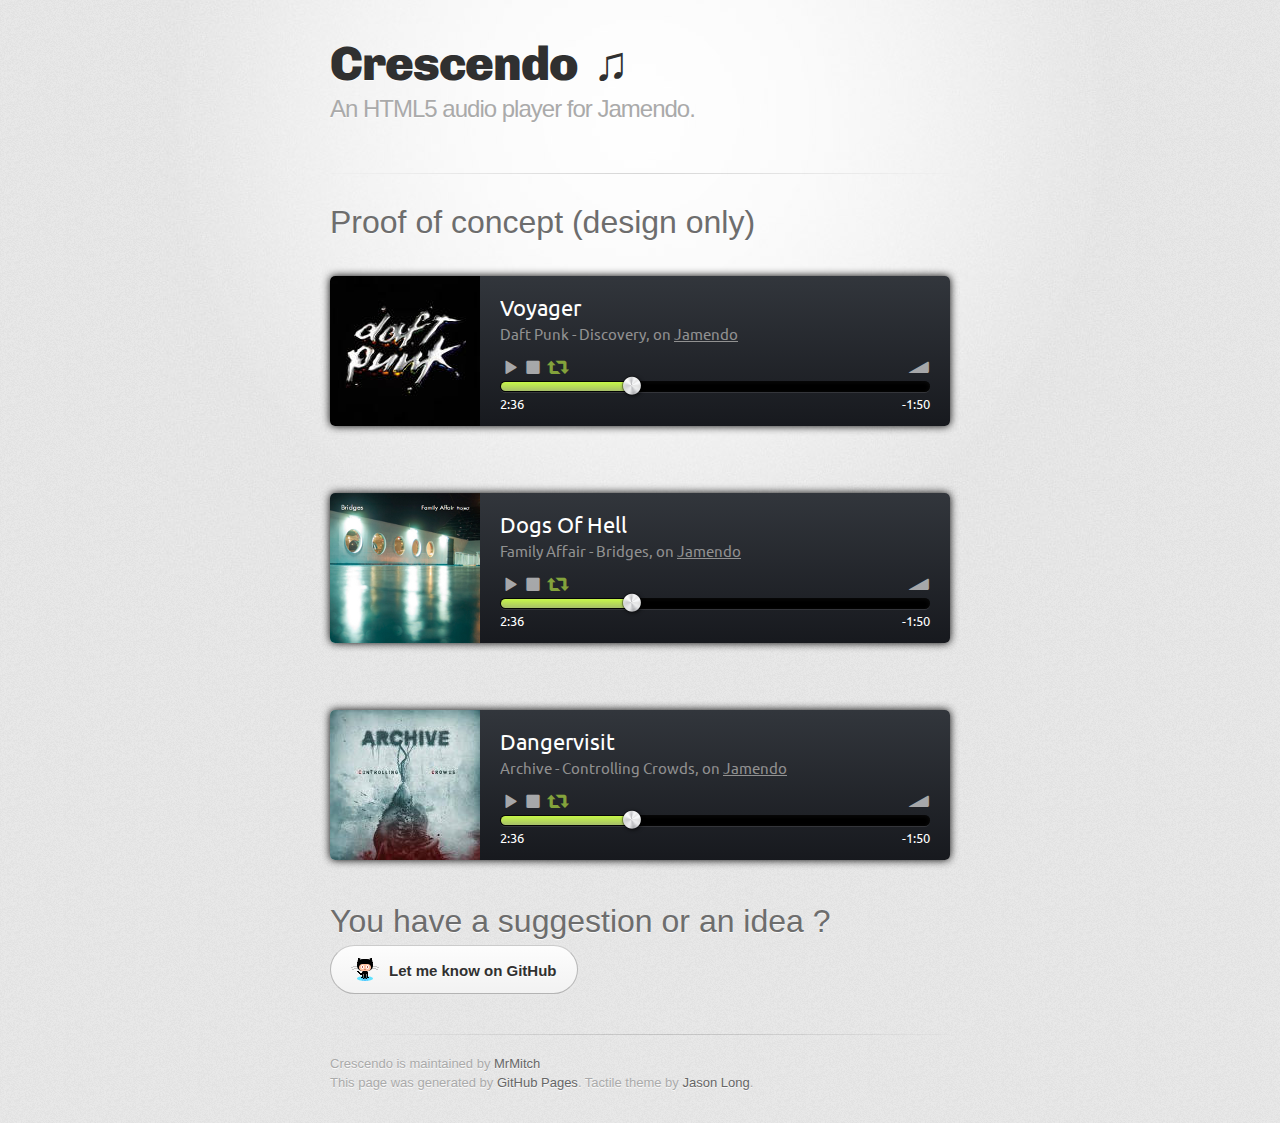
<file: index.html>
<!DOCTYPE html>
<html>
<head>
    <meta charset='utf-8'>
    <meta http-equiv="X-UA-Compatible" content="chrome=1">
    <link href='https://fonts.googleapis.com/css?family=Chivo:900' rel='stylesheet' type='text/css'>
    <link rel="stylesheet" type="text/css" href="stylesheets/stylesheet.css" media="screen"/>
    <link rel="stylesheet" type="text/css" href="stylesheets/pygment_trac.css" media="screen"/>
    <link rel="stylesheet" type="text/css" href="stylesheets/custom.css" media="screen"/>
    <link rel="stylesheet" type="text/css" href="stylesheets/print.css" media="print"/>
    <!--[if lt IE 9]>
    <script src="//html5shiv.googlecode.com/svn/trunk/html5.js"></script>
    <![endif]-->
    <title>Crescendo by MrMitch</title>
</head>

<body>
<div id="container">
    <div class="inner">

        <header>
            <h1>Crescendo &nbsp;♫</h1>

            <h2>An HTML5 audio player for Jamendo.</h2>
        </header>

        <!--
        <section id="downloads" class="clearfix">
            <a href="https://github.com/MrMitch/crescendo/zipball/master" id="download-zip" class="button">
                <span>Download .zip</span></a>
            <a href="https://github.com/MrMitch/crescendo/tarball/master" id="download-tar-gz" class="button">
                <span>Download .tar.gz</span></a>
            <a href="https://github.com/MrMitch/crescendo" id="view-on-github"
               class="button">
                <span>View on GitHub</span></a>
        </section>
        -->
        <hr>

        <section id="main_content">
            <h1>Proof of concept (design only)</h1>

            <!-- YAY DYNAMIC HTML \o/ -->
            <iframe class="poc"
                    src="poc/mockup.html?t=Voyager&ar=Daft%20Punk&al=Discovery&c=assets/img/cover-daft-150.jpg&p=40"></iframe>
            <iframe class="poc"
                    src="poc/mockup.html?t=Dogs%20Of%20Hell&ar=Family%20Affair&al=Bridges&c=assets/img/cover-fa-150.png&p=70"></iframe>
            <iframe class="poc"
                    src="poc/mockup.html?t=Dangervisit&ar=Archive&al=Controlling%20Crowds&c=assets/img/cover-archive-150.jpg&p=30"></iframe>
            <!-- i know it's dirty but i don't want to create several poc files -->


            <h1>You have a suggestion or an idea ?</h1>

            <p><a href="https://github.com/MrMitch/crescendo/issues" id="view-on-github"
               class="button">
                <span>Let me know on GitHub</span></a>
            </p>

            <h1> </h1>
        </section>



        <footer>
            Crescendo is maintained by <a href="https://github.com/MrMitch">MrMitch</a><br>
            This page was generated by <a href="http://pages.github.com">GitHub Pages</a>.
            Tactile theme by <a href="http://twitter.com/jasonlong">Jason Long</a>.
        </footer>


    </div>
</div>
</body>
</html>
</file>
<file: stylesheets/pygment_trac.css>
.highlight  { background: #ffffff; }
.highlight .c { color: #999988; font-style: italic } /* Comment */
.highlight .err { color: #a61717; background-color: #e3d2d2 } /* Error */
.highlight .k { font-weight: bold } /* Keyword */
.highlight .o { font-weight: bold } /* Operator */
.highlight .cm { color: #999988; font-style: italic } /* Comment.Multiline */
.highlight .cp { color: #999999; font-weight: bold } /* Comment.Preproc */
.highlight .c1 { color: #999988; font-style: italic } /* Comment.Single */
.highlight .cs { color: #999999; font-weight: bold; font-style: italic } /* Comment.Special */
.highlight .gd { color: #000000; background-color: #ffdddd } /* Generic.Deleted */
.highlight .gd .x { color: #000000; background-color: #ffaaaa } /* Generic.Deleted.Specific */
.highlight .ge { font-style: italic } /* Generic.Emph */
.highlight .gr { color: #aa0000 } /* Generic.Error */
.highlight .gh { color: #999999 } /* Generic.Heading */
.highlight .gi { color: #000000; background-color: #ddffdd } /* Generic.Inserted */
.highlight .gi .x { color: #000000; background-color: #aaffaa } /* Generic.Inserted.Specific */
.highlight .go { color: #888888 } /* Generic.Output */
.highlight .gp { color: #555555 } /* Generic.Prompt */
.highlight .gs { font-weight: bold } /* Generic.Strong */
.highlight .gu { color: #800080; font-weight: bold; } /* Generic.Subheading */
.highlight .gt { color: #aa0000 } /* Generic.Traceback */
.highlight .kc { font-weight: bold } /* Keyword.Constant */
.highlight .kd { font-weight: bold } /* Keyword.Declaration */
.highlight .kn { font-weight: bold } /* Keyword.Namespace */
.highlight .kp { font-weight: bold } /* Keyword.Pseudo */
.highlight .kr { font-weight: bold } /* Keyword.Reserved */
.highlight .kt { color: #445588; font-weight: bold } /* Keyword.Type */
.highlight .m { color: #009999 } /* Literal.Number */
.highlight .s { color: #d14 } /* Literal.String */
.highlight .na { color: #008080 } /* Name.Attribute */
.highlight .nb { color: #0086B3 } /* Name.Builtin */
.highlight .nc { color: #445588; font-weight: bold } /* Name.Class */
.highlight .no { color: #008080 } /* Name.Constant */
.highlight .ni { color: #800080 } /* Name.Entity */
.highlight .ne { color: #990000; font-weight: bold } /* Name.Exception */
.highlight .nf { color: #990000; font-weight: bold } /* Name.Function */
.highlight .nn { color: #555555 } /* Name.Namespace */
.highlight .nt { color: #000080 } /* Name.Tag */
.highlight .nv { color: #008080 } /* Name.Variable */
.highlight .ow { font-weight: bold } /* Operator.Word */
.highlight .w { color: #bbbbbb } /* Text.Whitespace */
.highlight .mf { color: #009999 } /* Literal.Number.Float */
.highlight .mh { color: #009999 } /* Literal.Number.Hex */
.highlight .mi { color: #009999 } /* Literal.Number.Integer */
.highlight .mo { color: #009999 } /* Literal.Number.Oct */
.highlight .sb { color: #d14 } /* Literal.String.Backtick */
.highlight .sc { color: #d14 } /* Literal.String.Char */
.highlight .sd { color: #d14 } /* Literal.String.Doc */
.highlight .s2 { color: #d14 } /* Literal.String.Double */
.highlight .se { color: #d14 } /* Literal.String.Escape */
.highlight .sh { color: #d14 } /* Literal.String.Heredoc */
.highlight .si { color: #d14 } /* Literal.String.Interpol */
.highlight .sx { color: #d14 } /* Literal.String.Other */
.highlight .sr { color: #009926 } /* Literal.String.Regex */
.highlight .s1 { color: #d14 } /* Literal.String.Single */
.highlight .ss { color: #990073 } /* Literal.String.Symbol */
.highlight .bp { color: #999999 } /* Name.Builtin.Pseudo */
.highlight .vc { color: #008080 } /* Name.Variable.Class */
.highlight .vg { color: #008080 } /* Name.Variable.Global */
.highlight .vi { color: #008080 } /* Name.Variable.Instance */
.highlight .il { color: #009999 } /* Literal.Number.Integer.Long */

.type-csharp .highlight .k { color: #0000FF }
.type-csharp .highlight .kt { color: #0000FF }
.type-csharp .highlight .nf { color: #000000; font-weight: normal }
.type-csharp .highlight .nc { color: #2B91AF }
.type-csharp .highlight .nn { color: #000000 }
.type-csharp .highlight .s { color: #A31515 }
.type-csharp .highlight .sc { color: #A31515 }
</file>
<file: stylesheets/custom.css>
.poc {
    width: 100%;
    height: 150px;
    margin: 30px auto;
    border-radius: 5px;
	box-shadow: 0px 0px 8px black;
}

#view-on-github {
    padding: 12px 18px 12px 8px;
    float: none;
    width: 220px;
}
</file>
<file: stylesheets/print.css>
html, body, div, span, applet, object, iframe,
h1, h2, h3, h4, h5, h6, p, blockquote, pre,
a, abbr, acronym, address, big, cite, code,
del, dfn, em, img, ins, kbd, q, s, samp,
small, strike, strong, sub, sup, tt, var,
b, u, i, center,
dl, dt, dd, ol, ul, li,
fieldset, form, label, legend,
table, caption, tbody, tfoot, thead, tr, th, td,
article, aside, canvas, details, embed, 
figure, figcaption, footer, header, hgroup, 
menu, nav, output, ruby, section, summary,
time, mark, audio, video {
  margin: 0;
  padding: 0;
  border: 0;
  font-size: 100%;
  font: inherit;
  vertical-align: baseline;
}
/* HTML5 display-role reset for older browsers */
article, aside, details, figcaption, figure, 
footer, header, hgroup, menu, nav, section {
  display: block;
}
body {
  line-height: 1;
}
ol, ul {
  list-style: none;
}
blockquote, q {
  quotes: none;
}
blockquote:before, blockquote:after,
q:before, q:after {
  content: '';
  content: none;
}
table {
  border-collapse: collapse;
  border-spacing: 0;
}
body {
  font-size: 13px;
  line-height: 1.5; 
  font-family: 'Helvetica Neue', Helvetica, Arial, serif;
  color: #000;
}

a {
  color: #d5000d;
  font-weight: bold;
}

header {
  padding-top: 35px;
  padding-bottom: 10px;
}

header h1 {
  font-weight: bold;
  letter-spacing: -1px;
  font-size: 48px;
  color: #303030;
  line-height: 1.2;
}

header h2 {
  letter-spacing: -1px;
  font-size: 24px;
  color: #aaa;
  font-weight: normal;
  line-height: 1.3;
}
#downloads {
  display: none;
}
#main_content {
  padding-top: 20px;
}

code, pre {
  font-family: Monaco, "Bitstream Vera Sans Mono", "Lucida Console", Terminal;
  color: #222;
  margin-bottom: 30px;
  font-size: 12px;
}

code {
  padding: 0 3px;
}

pre {
  border: solid 1px #ddd;
  padding: 20px;
  overflow: auto;
}
pre code {
  padding: 0;
}

ul, ol, dl {
  margin-bottom: 20px;
}


/* COMMON STYLES */

table {
  width: 100%;
  border: 1px solid #ebebeb;
}

th {
  font-weight: 500;
}

td {
  border: 1px solid #ebebeb;
  text-align: center; 
  font-weight: 300;
}

form {
  background: #f2f2f2;
  padding: 20px;
  
}


/* GENERAL ELEMENT TYPE STYLES */

h1 {
  font-size: 2.8em;
} 

h2 {
  font-size: 22px;
  font-weight: bold;
  color: #303030;
  margin-bottom: 8px;
} 

h3 {
  color: #d5000d;
  font-size: 18px;
  font-weight: bold;
  margin-bottom: 8px;
} 
 
h4 {
  font-size: 16px;
  color: #303030;
  font-weight: bold;
} 

h5 {
  font-size: 1em;
  color: #303030;
} 

h6 {
  font-size: .8em;
  color: #303030;
} 

p {
  font-weight: 300;
  margin-bottom: 20px;
}
 
a {
  text-decoration: none;
}

p a {
  font-weight: 400;
}

blockquote {
  font-size: 1.6em;
  border-left: 10px solid #e9e9e9;
  margin-bottom: 20px;
  padding: 0 0 0 30px;
}

ul li {
  list-style: disc inside;
  padding-left: 20px;
}

ol li {
  list-style: decimal inside;
  padding-left: 3px;
}

dl dd {
  font-style: italic;
  font-weight: 100;
}

footer {
  margin-top: 40px;
  padding-top: 20px;
  padding-bottom: 30px;
  font-size: 13px;
  color: #aaa;
}

footer a {
  color: #666;
}

/* MISC */
.clearfix:after {
  clear: both;
  content: '.';
  display: block;
  visibility: hidden;
  height: 0;
}

.clearfix {display: inline-block;}
* html .clearfix {height: 1%;}
.clearfix {display: block;}
</file>
<file: stylesheets/stylesheet.css>
/* http://meyerweb.com/eric/tools/css/reset/ 
   v2.0 | 20110126
   License: none (public domain)
*/
html, body, div, span, applet, object, iframe,
h1, h2, h3, h4, h5, h6, p, blockquote, pre,
a, abbr, acronym, address, big, cite, code,
del, dfn, em, img, ins, kbd, q, s, samp,
small, strike, strong, sub, sup, tt, var,
b, u, i, center,
dl, dt, dd, ol, ul, li,
fieldset, form, label, legend,
table, caption, tbody, tfoot, thead, tr, th, td,
article, aside, canvas, details, embed, 
figure, figcaption, footer, header, hgroup, 
menu, nav, output, ruby, section, summary,
time, mark, audio, video {
	margin: 0;
	padding: 0;
	border: 0;
	font-size: 100%;
	font: inherit;
	vertical-align: baseline;
}
/* HTML5 display-role reset for older browsers */
article, aside, details, figcaption, figure, 
footer, header, hgroup, menu, nav, section {
	display: block;
}
body {
	line-height: 1;
}
ol, ul {
	list-style: none;
}
blockquote, q {
	quotes: none;
}
blockquote:before, blockquote:after,
q:before, q:after {
	content: '';
	content: none;
}
table {
	border-collapse: collapse;
	border-spacing: 0;
}

/* LAYOUT STYLES */
body {
  font-size: 1em;
  line-height: 1.5; 
  background: #e7e7e7 url(../images/body-bg.png) 0 0 repeat;
  font-family: 'Helvetica Neue', Helvetica, Arial, serif;
  text-shadow: 0 1px 0 rgba(255, 255, 255, 0.8);
  color: #6d6d6d;
}

a {
  color: #d5000d;
}
a:hover {
  color: #c5000c;
}

header {
  padding-top: 35px;
  padding-bottom: 25px;
}

header h1 {
  font-family: 'Chivo', 'Helvetica Neue', Helvetica, Arial, serif; font-weight: 900;
  letter-spacing: -1px;
  font-size: 48px;
  color: #303030;
  line-height: 1.2;
}

header h2 {
  letter-spacing: -1px;
  font-size: 24px;
  color: #aaa;
  font-weight: normal;
  line-height: 1.3;
}

#container {
  background: transparent url(../images/highlight-bg.jpg) 50% 0 no-repeat;
  min-height: 595px;
}

.inner {
  width: 620px;
  margin: 0 auto;
}

#container .inner img {
  max-width: 100%;
}

#downloads {
  margin-bottom: 40px;
}

a.button {
  -moz-border-radius: 30px;
  -webkit-border-radius: 30px;                     
  border-radius: 30px;
  border-top: solid 1px #cbcbcb;
  border-left: solid 1px #b7b7b7;
  border-right: solid 1px #b7b7b7;
  border-bottom: solid 1px #b3b3b3;
  color: #303030;
  line-height: 25px;
  font-weight: bold;
  font-size: 15px;
  padding: 12px 8px 12px 8px;
  display: block;
  float: left;
  width: 179px;
  margin-right: 14px;  
  background: #fdfdfd; /* Old browsers */
  background: -moz-linear-gradient(top,  #fdfdfd 0%, #f2f2f2 100%); /* FF3.6+ */
  background: -webkit-gradient(linear, left top, left bottom, color-stop(0%,#fdfdfd), color-stop(100%,#f2f2f2)); /* Chrome,Safari4+ */
  background: -webkit-linear-gradient(top,  #fdfdfd 0%,#f2f2f2 100%); /* Chrome10+,Safari5.1+ */
  background: -o-linear-gradient(top,  #fdfdfd 0%,#f2f2f2 100%); /* Opera 11.10+ */
  background: -ms-linear-gradient(top,  #fdfdfd 0%,#f2f2f2 100%); /* IE10+ */
  background: linear-gradient(top,  #fdfdfd 0%,#f2f2f2 100%); /* W3C */
  filter: progid:DXImageTransform.Microsoft.gradient( startColorstr='#fdfdfd', endColorstr='#f2f2f2',GradientType=0 ); /* IE6-9 */
  -webkit-box-shadow: 10px 10px 5px #888;
  -moz-box-shadow: 10px 10px 5px #888;
  box-shadow: 0px 1px 5px #e8e8e8;
}
a.button:hover {
  border-top: solid 1px #b7b7b7;
  border-left: solid 1px #b3b3b3;
  border-right: solid 1px #b3b3b3;
  border-bottom: solid 1px #b3b3b3;
  background: #fafafa; /* Old browsers */
  background: -moz-linear-gradient(top,  #fdfdfd 0%, #f6f6f6 100%); /* FF3.6+ */
  background: -webkit-gradient(linear, left top, left bottom, color-stop(0%,#fdfdfd), color-stop(100%,#f6f6f6)); /* Chrome,Safari4+ */
  background: -webkit-linear-gradient(top,  #fdfdfd 0%,#f6f6f6 100%); /* Chrome10+,Safari5.1+ */
  background: -o-linear-gradient(top,  #fdfdfd 0%,#f6f6f6 100%); /* Opera 11.10+ */
  background: -ms-linear-gradient(top,  #fdfdfd 0%,#f6f6f6 100%); /* IE10+ */
  background: linear-gradient(top,  #fdfdfd 0%,#f6f6f6, 100%); /* W3C */
  filter: progid:DXImageTransform.Microsoft.gradient( startColorstr='#fdfdfd', endColorstr='#f6f6f6',GradientType=0 ); /* IE6-9 */
}

a.button span {
  padding-left: 50px;
  display: block;
  height: 23px;
}

#download-zip span {
  background: transparent url(../images/zip-icon.png) 12px 50% no-repeat;
}
#download-tar-gz span {
  background: transparent url(../images/tar-gz-icon.png) 12px 50% no-repeat;
}
#view-on-github span {
  background: transparent url(../images/octocat-icon.png) 12px 50% no-repeat;
}
#view-on-github {
  margin-right: 0;
}

code, pre {
  font-family: Monaco, "Bitstream Vera Sans Mono", "Lucida Console", Terminal;
  color: #222;
  margin-bottom: 30px;
  font-size: 14px;
}

code {
  background-color: #f2f2f2;
  border: solid 1px #ddd;
  padding: 0 3px;
}

pre {
  padding: 20px;
  background: #303030;
  color: #f2f2f2;
  text-shadow: none;
  overflow: auto;
}
pre code {
  color: #f2f2f2;
  background-color: #303030;
  border: none;
  padding: 0;
}

ul, ol, dl {
  margin-bottom: 20px;
}


/* COMMON STYLES */

hr {
  height: 1px;
  line-height: 1px;
  margin-top: 1em;
  padding-bottom: 1em;
  border: none;
  background: transparent url('../images/hr.png') 50% 0 no-repeat;
}

strong {
  font-weight: bold;
}

em {
  font-style: italic;
}

table {
  width: 100%;
  border: 1px solid #ebebeb;
}

th {
  font-weight: 500;
}

td {
  border: 1px solid #ebebeb;
  text-align: center; 
  font-weight: 300;
}

form {
  background: #f2f2f2;
  padding: 20px;
  
}


/* GENERAL ELEMENT TYPE STYLES */

h1 {
  font-size: 32px;
} 

h2 {
  font-size: 22px;
  font-weight: bold;
  color: #303030;
  margin-bottom: 8px;
} 

h3 {
  color: #d5000d;
  font-size: 18px;
  font-weight: bold;
  margin-bottom: 8px;
} 
 
h4 {
  font-size: 16px;
  color: #303030;
  font-weight: bold;
} 

h5 {
  font-size: 1em;
  color: #303030;
} 

h6 {
  font-size: .8em;
  color: #303030;
} 

p {
  font-weight: 300;
  margin-bottom: 20px;
}
 
a {
  text-decoration: none;
}

p a {
  font-weight: 400;
}

blockquote {
  font-size: 1.6em;
  border-left: 10px solid #e9e9e9;
  margin-bottom: 20px;
  padding: 0 0 0 30px;
}

ul li {
  list-style: disc inside;
  padding-left: 20px;
}

ol li {
  list-style: decimal inside;
  padding-left: 3px;
}

dl dt {
  color: #303030;
}

footer {
  background: transparent url('../images/hr.png') 0 0 no-repeat;
  margin-top: 40px;
  padding-top: 20px;
  padding-bottom: 30px;
  font-size: 13px;
  color: #aaa;
}

footer a {
  color: #666;
}
footer a:hover {
  color: #444;
}

/* MISC */
.clearfix:after {
  clear: both;
  content: '.';
  display: block;
  visibility: hidden;
  height: 0;
}

.clearfix {display: inline-block;}
* html .clearfix {height: 1%;}
.clearfix {display: block;}

/* #Media Queries
================================================== */

/* Smaller than standard 960 (devices and browsers) */
@media only screen and (max-width: 959px) {}

/* Tablet Portrait size to standard 960 (devices and browsers) */
@media only screen and (min-width: 768px) and (max-width: 959px) {}

/* All Mobile Sizes (devices and browser) */
@media only screen and (max-width: 767px) {
  header {
    padding-top: 10px;
    padding-bottom: 10px;
  }
  #downloads {
    margin-bottom: 25px;
  }
  #download-zip, #download-tar-gz {
    display: none;
  }
  .inner {
    width: 94%;
    margin: 0 auto;
  }
}

/* Mobile Landscape Size to Tablet Portrait (devices and browsers) */
@media only screen and (min-width: 480px) and (max-width: 767px) {}

/* Mobile Portrait Size to Mobile Landscape Size (devices and browsers) */
@media only screen and (max-width: 479px) {}
</file>
